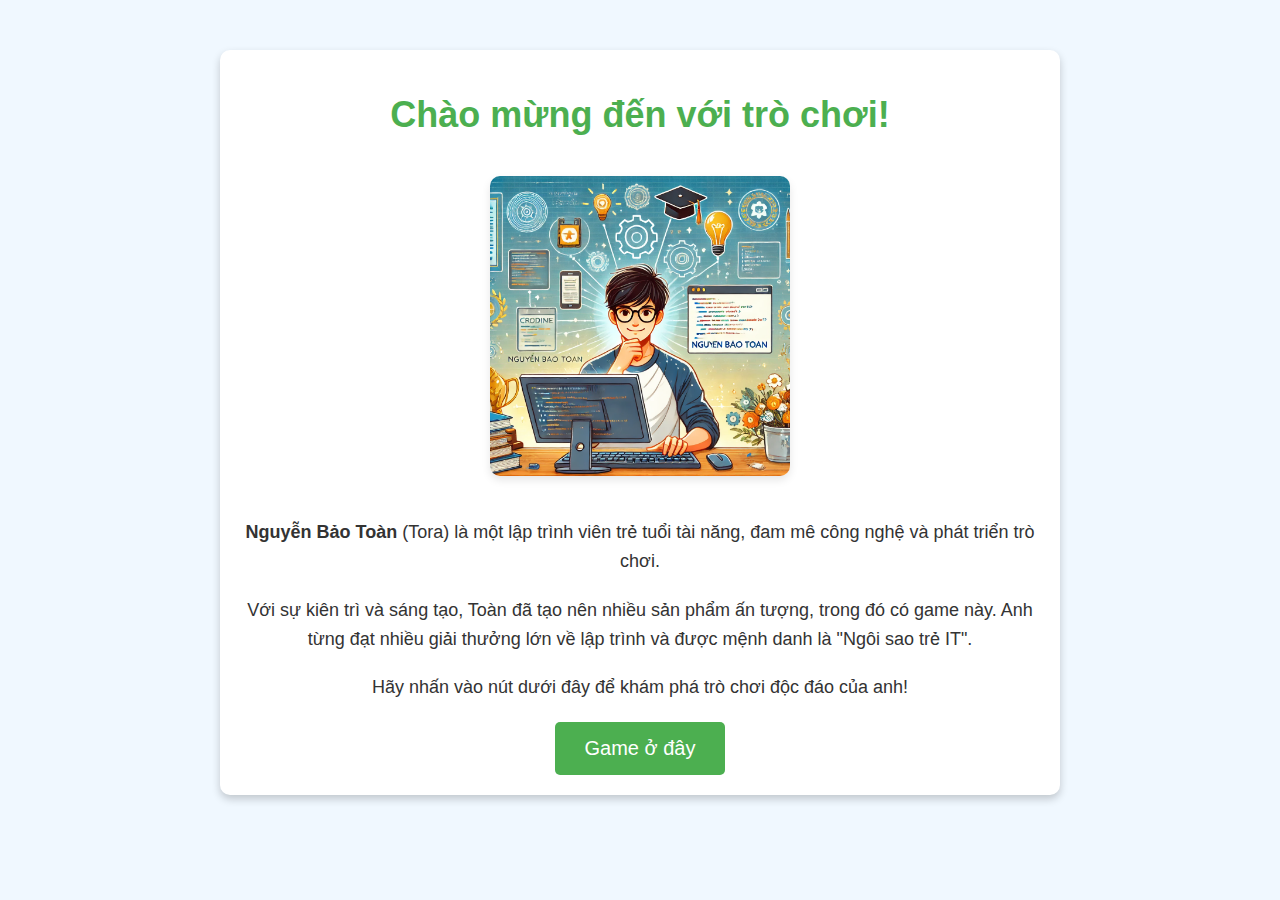
<file: index.html>
<!DOCTYPE html>
<html lang="en">
<head>
  <meta charset="UTF-8">
  <title>Giới thiệu - Nguyễn Bảo Toàn</title>
  <style>
    body {
      font-family: Arial, sans-serif;
      background-color: #f0f8ff; /* Nhẹ nhàng và thanh lịch */
      color: #333; /* Màu chữ dễ nhìn */
      margin: 0;
      padding: 0;
      text-align: center;
    }
    .container {
      max-width: 800px;
      margin: 50px auto;
      padding: 20px;
      background: #ffffff;
      border-radius: 10px;
      box-shadow: 0 4px 8px rgba(0, 0, 0, 0.2);
    }
    .container img {
      max-width: 300px;
      border-radius: 10px;
      box-shadow: 0 4px 8px rgba(0, 0, 0, 0.1);
      margin: 20px 0;
    }
    .container h1 {
      color: #4CAF50; /* Màu xanh lá nổi bật */
      font-size: 36px;
      margin-bottom: 20px;
    }
    .container p {
      font-size: 18px;
      line-height: 1.6;
      margin-bottom: 20px;
    }
    .container button {
      background-color: #4CAF50;
      color: white;
      border: none;
      border-radius: 5px;
      padding: 15px 30px;
      font-size: 20px;
      cursor: pointer;
      transition: background-color 0.3s ease;
    }
    .container button:hover {
      background-color: #45a049;
    }
  </style>
</head>
<body>
  <div class="container">
    <h1>Chào mừng đến với trò chơi!</h1>
    <img src="./An_illustration_of_a_young_programmer,_Nguyen_Bao_.png" alt="Nguyễn Bảo Toàn">
    <p><strong>Nguyễn Bảo Toàn</strong> (Tora) là một lập trình viên trẻ tuổi tài năng, đam mê công nghệ và phát triển trò chơi.</p>
    <p>Với sự kiên trì và sáng tạo, Toàn đã tạo nên nhiều sản phẩm ấn tượng, trong đó có game này. Anh từng đạt nhiều giải thưởng lớn về lập trình và được mệnh danh là "Ngôi sao trẻ IT".</p>
    <p>Hãy nhấn vào nút dưới đây để khám phá trò chơi độc đáo của anh!</p>
    <button onclick="window.location.href='./game.html';">Game ở đây</button>
  </div>
</body>
</html>
</file>
